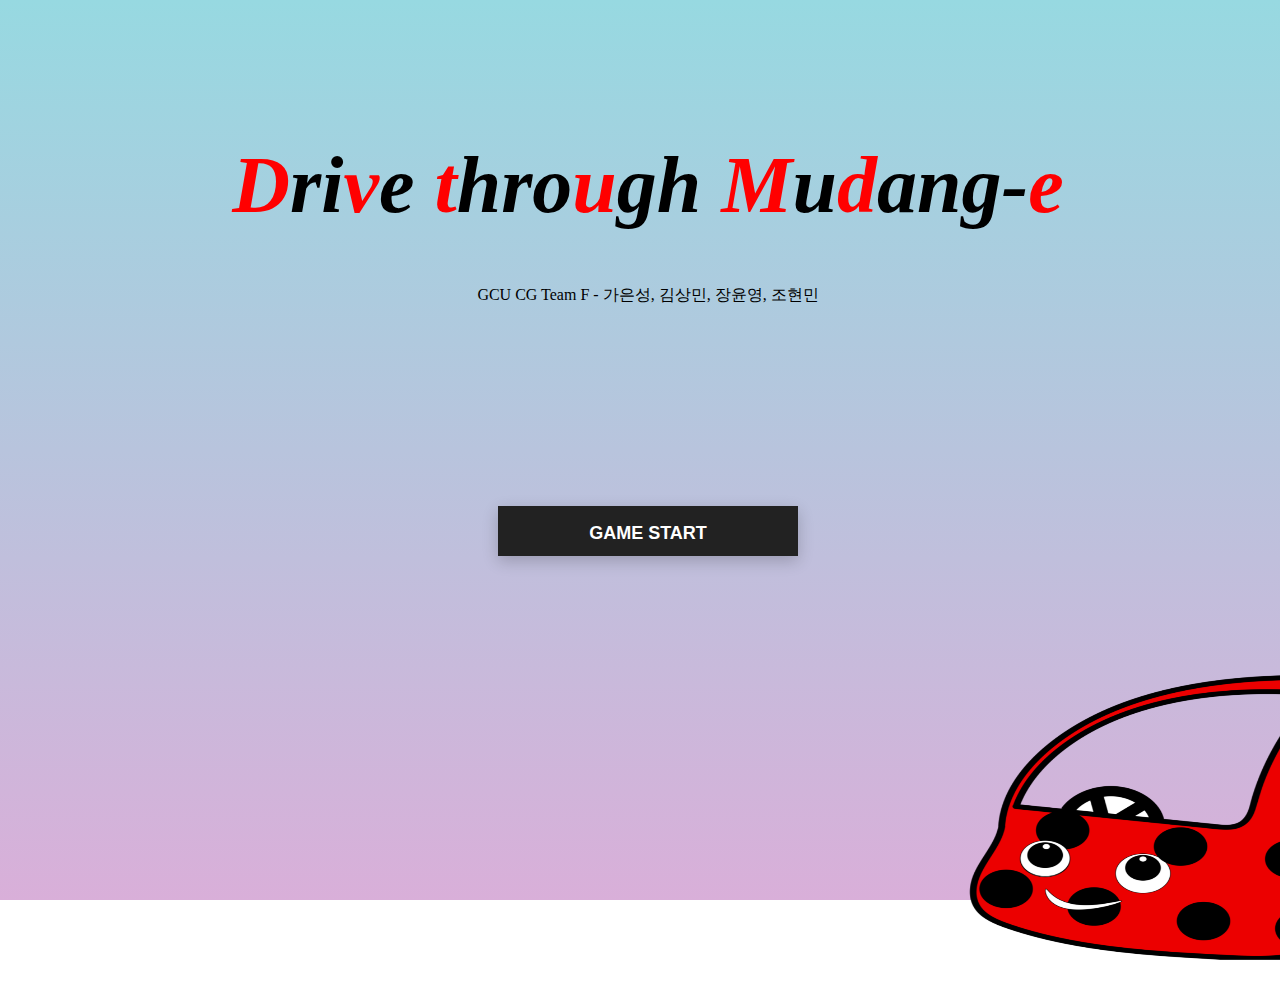
<file: v3/index.html>
<!DOCTYPE html>
<html>
	<head>
		<title>Gachon-MuDangE-Racing-TeamF</title>
		<meta charset="utf-8">
	
		<link rel="stylesheet" href="index.css">
		
	</head>

	<body>
		<div className ="title">
			
			<h1 style=" font-size:80px; font-style:italic; margin-top:80px" }>
				<span style="color: red;">D</span>ri<span style="color: red;">v</span>e <span style="color: red;">t</span>hro<span style="color: red;">u</span>gh 
				 <span style="color: red;">M</span>u<span style="color: red;">d</span>ang-<span style="color: red;">e</span>
			</h1>

			<p>
				GCU CG Team F - 가은성, 김상민, 장윤영, 조현민
			</p>
				
			
		  </div>
		  <div class="bottom">
			
			
			<button class="btn" onclick="location.href='game.html'" style="margin-top: 70px;"><span>Game Start</span> </button>
		  <img  style="width:330px; height: 330px; float: right; margin-top: 100px;" src="mudange.png"/>
		  </div>
		
		
	</body>
</html>
</file>
<file: v3/index.css>
body {
    height: 200px;
    width: 100%;
    align-items: center;
    text-align: center;
    margin-top: 140px;
    background-image: linear-gradient(to top, #d9afd9 0%, #97d9e1 100%);
    background-repeat: no-repeat;
    background-size: cover;
    background-attachment: fixed;
    
}
.button_container {
    position: absolute;
    left: 0;
    right: 0;
    top: 30%;
  }
  
  .description, .link {
    font-family: 'Amatic SC', cursive;
    text-align: center;
  }
  
  .description {
    font-size: 35px;
  }
  
  .btn {
    border: none;
    display: block;
    text-align: center;
    cursor: pointer;
    text-transform: uppercase;
    outline: none;
    overflow: hidden;
    position: relative;
    color: #fff;
    font-weight: 700;
    font-size: 15px;
    background-color: #222;
    padding: 17px 60px;
    margin: 0 auto;
    box-shadow: 0 5px 15px rgba(0,0,0,0.20);
  }
  
  .btn span {
    position: relative; 
    z-index: 1;
  }
  
  .btn:after {
    content: "";
    position: absolute;
    left: 0;
    top: 0;
    height: 490%;
    width: 140%;
   
    background-color: #78c7d2;
    -webkit-transition: all .5s ease-in-out;
    transition: all .5s ease-in-out;
    -webkit-transform: translateX(-98%) translateY(-25%) rotate(45deg);
    transform: translateX(-98%) translateY(-25%) rotate(45deg);
    
    
  }
  
  .btn:hover:after {
    -webkit-transform: translateX(-9%) translateY(-25%) rotate(45deg);
    transform: translateX(-9%) translateY(-25%) rotate(45deg);
  }
  
  

.bottom{
   
    margin-top: 200px;
    height: 500px;
   
}
.bottom>button {
    margin: auto; 
    height: 30px; 
    display: block;
    width: 300px;
    height: 50px;
    font-size: large;
    font-weight: bold;
}
</file>
